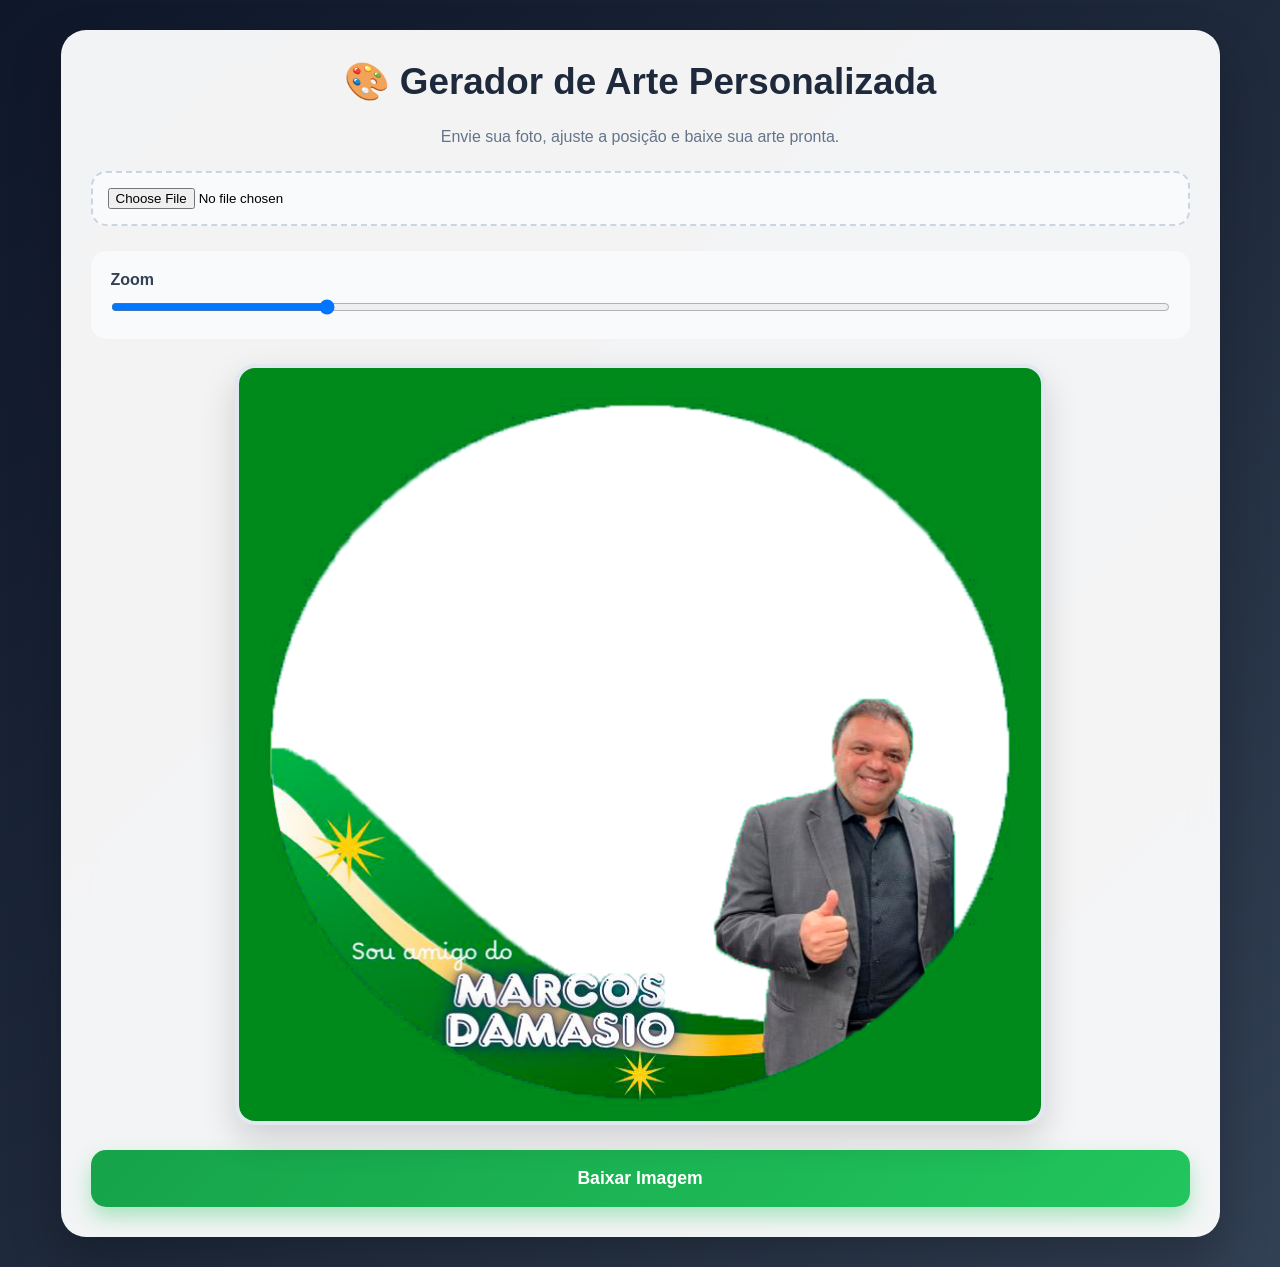
<file: app/index.html>
<!DOCTYPE html>
<html lang="pt-BR">
<head>
    <meta charset="UTF-8">
    <meta name="viewport" content="width=device-width, initial-scale=1.0">
    <title>Gerador de Arte</title>

    <link rel="stylesheet" href="css/style.css">
</head>
<body>

    <div class="container">

        <h1>🎨 Gerador de Arte Personalizada</h1>

        <p class="subtitle">
            Envie sua foto, ajuste a posição e baixe sua arte pronta.
        </p>

        <input type="file" id="upload" accept="image/*">

        <div class="controls">
            <label>Zoom</label>
            <input
                type="range"
                id="zoom"
                min="0.5"
                max="3"
                step="0.01"
                value="1">
        </div>

        <div id="editor">

            <canvas id="preview"></canvas>

            <img
                id="overlay"
                src="img/Molde V0.4.png"
                alt="Molde">

        </div>

        <button id="download">
            Baixar Imagem
        </button>

    </div>

    <script src="script/script.js"></script>

</body>
</html>
</file>
<file: app/css/style.css>
* {
    margin: 0;
    padding: 0;
    box-sizing: border-box;
}

body {
    min-height: 100vh;
    font-family: "Segoe UI", sans-serif;

    background:
        linear-gradient(
            135deg,
            #0f172a,
            #1e293b,
            #334155
        );

    display: flex;
    justify-content: center;
    align-items: center;

    padding: 30px;
}

.container {
    width: 1200px;
    max-width: 95%;

    background: rgba(255,255,255,0.95);

    backdrop-filter: blur(15px);

    border-radius: 25px;

    padding: 30px;

    box-shadow:
        0 25px 50px rgba(0,0,0,0.25);
}

h1 {
    text-align: center;

    font-size: 2.3rem;

    margin-bottom: 25px;

    color: #1e293b;
}

.subtitle {
    text-align: center;
    color: #64748b;
    margin-bottom: 25px;
    font-size: 1rem;
}

input[type="file"] {
    width: 100%;

    padding: 15px;

    border: 2px dashed #cbd5e1;

    border-radius: 15px;

    background: #f8fafc;

    cursor: pointer;

    transition: 0.3s;
}

input[type="file"]:hover {
    border-color: #2563eb;
}

.controls {
    margin-top: 25px;

    background: #f8fafc;

    padding: 20px;

    border-radius: 15px;
}

.controls label {
    display: block;

    margin-bottom: 10px;

    font-weight: 600;

    color: #334155;
}

input[type="range"] {
    width: 100%;
    cursor: pointer;
}

#editor {

    margin: 25px auto;

    position: relative;

    width: 810px;
    height: 761px;

    max-width: 100%;

    border-radius: 20px;

    overflow: hidden;

    border: 4px solid #e2e8f0;

    background: #fff;

    box-shadow:
        0 15px 35px rgba(0,0,0,0.15);

    cursor: grab;
}

#editor:active {
    cursor: grabbing;
}

#preview {
    width: 100%;
    height: 100%;
    display: block;
}

#overlay {
    position: absolute;

    inset: 0;

    width: 100%;
    height: 100%;

    pointer-events: none;
}

button {

    width: 100%;

    border: none;

    padding: 18px;

    font-size: 1.1rem;

    font-weight: bold;

    border-radius: 15px;

    cursor: pointer;

    transition: 0.3s;

    background: linear-gradient(
        135deg,
        #16a34a,
        #22c55e
    );

    color: white;

    box-shadow:
        0 10px 20px rgba(34,197,94,0.35);
}

button:hover {

    transform: translateY(-2px);

    box-shadow:
        0 15px 25px rgba(34,197,94,0.45);
}

button:active {
    transform: scale(0.98);
}

@media (max-width: 900px) {

    .container {
        padding: 20px;
    }

    h1 {
        font-size: 1.8rem;
    }

    #editor {
        width: 100%;
        height: auto;
        aspect-ratio: 810 / 761;
    }
}

#editor {
    touch-action: none;
}
</file>
